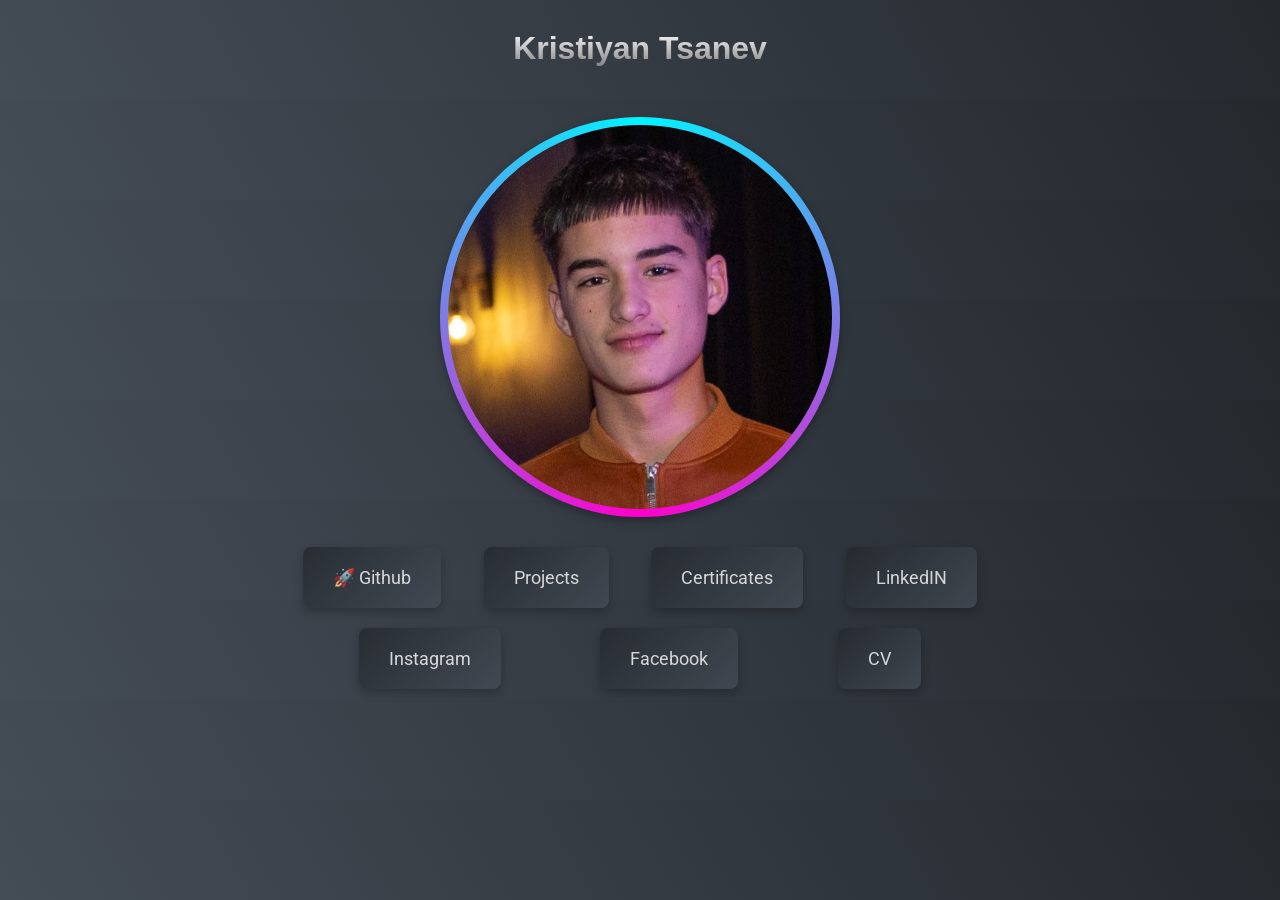
<file: My first site/index.html>
<!DOCTYPE html>
<html lang="en">

<head>
    <meta charset="UTF-8">
    <meta name="viewport" content="width=device-width, initial-scale=1.0">
    <title>Portfolio</title>
    <link href="https://fonts.googleapis.com/css2?family=Roboto&family=Montserrat:wght@700&display=swap"
        rel="stylesheet">
    <link rel="stylesheet" href="styles.css">
</head>

<body>
    <div class="everything">
        <h1>Kristiyan Tsanev</h1>

        <div class="img-ctr">
            <div class="rotating-border"></div>
            <img src="CV-pic.jpg" alt="Kristiyan Tsanev">
        </div>



        <div class="buttons">
            
            <button onclick="window.location.href='https://github.com/kristiqnc2104'" class="button">
                🚀 Github
            </button>
            
            <button class="button">
                Projects
            </button>
            
            <button class="button">
                Certificates
            </button>
            
            <button onclick="window.location.href='https://www.linkedin.com/in/kristiyan-tsanev-66646833a/'" class="button">
                LinkedIN
            </button>
            
            <button onclick="window.location.href='https://www.instagram.com/k.canevw4/'" class="button">
                Instagram
            </button>
            
            <button class="button">
                Facebook
            </button>

            <button class="button">
                CV
            </button>
        </div>

    </div>

</body>

</html>
</file>
<file: My first site/styles.css>
* {
    margin: 0;
    padding: 0;
    box-sizing: border-box;
}

body {
    font-family: Arial, sans-serif;
    height: 100px;
    background: linear-gradient(600deg, #24292e, #444c56);
    display: flex;
    flex-direction: column;
    align-items: center;
    padding: 20px;
    
}

.everything {
    display: flex;
    flex-direction: column;
    align-items: center;
}

h1 {
    background: -webkit-linear-gradient(#ffffff, #828282);
    -webkit-background-clip: text;
    -webkit-text-fill-color: transparent;
    margin-bottom: 20px;
    margin-top: 10px;
    text-align: center;
    justify-self: center;
    opacity:0;
    transform: translateY(100px);
    animation: fadeIn 1s ease-in-out forwards;
}

@keyframes fadeIn {
    to {
        opacity: 1;
        transform: translateY(0);
    }
}

.img-ctr {
    width: 400px;
    height: 400px;
    border-radius: 50%;
    position: relative; /* добавено */
    margin-bottom: 20px;
    box-shadow: 0 4px 10px rgba(0, 0, 0, 0.3);
    display: flex;
    justify-content: center;
    align-items: center;
    margin: 30px 0;
}

/* Въртящ се border */
.rotating-border {
    position: absolute;
    width: 100%;
    height: 100%;
    border-radius: 50%;
    background: conic-gradient(#00f5ff, #ff00cc, #00f5ff);
    animation: spin 3s linear infinite;
}

/* Снимката */
.img-ctr img {
    position: relative; /* важно */
    width: 96%; 
    height: 96%;
    border-radius: 50%;
    object-fit: cover;
    background: white;
    transition: transform 1s, object-fit 1s;
}

/* Анимация */
@keyframes spin {
    to { transform: rotate(360deg); }
}

.img-ctr img:hover {
    transform: scale(1.05);
    object-fit: cover;
}

.buttons {
    display: flex;
    gap: 20px;
    justify-content: space-evenly;
    width: 70%;
    flex-wrap: wrap;
}

.button {
    background: linear-gradient(135deg, #24292e, #444c56);
    padding: 20px 30px;
    font-size: 18px;
    color: #fff;
    border: none;
    border-radius: 8px;
    box-shadow: 0 4px 10px rgba(0, 0, 0, 0.3);
    transition: font-size 0.5s, color 0.5s, transform 0.5s, box-shadow 0.5s;
    cursor: pointer;
    justify-self: center;
    opacity: 0.8;
    font-family: "Roboto", sans-serif;
}

.button:hover {

    background: linear-gradient(135deg, #757a80, #c2c7cc);
    box-shadow: 0 6px 15px rgba(0, 0, 0, 0.4);
    color: #ffffff;
    background: -webkit-linear-gradient(#00f5ff, #ff00cc);
    -webkit-background-clip: text;
    -webkit-text-fill-color: transparent;
    font-size: 20px;
    opacity: 1;
    transform: translateY(3px) translateY(-3px) scale(1.2);
}
</file>
